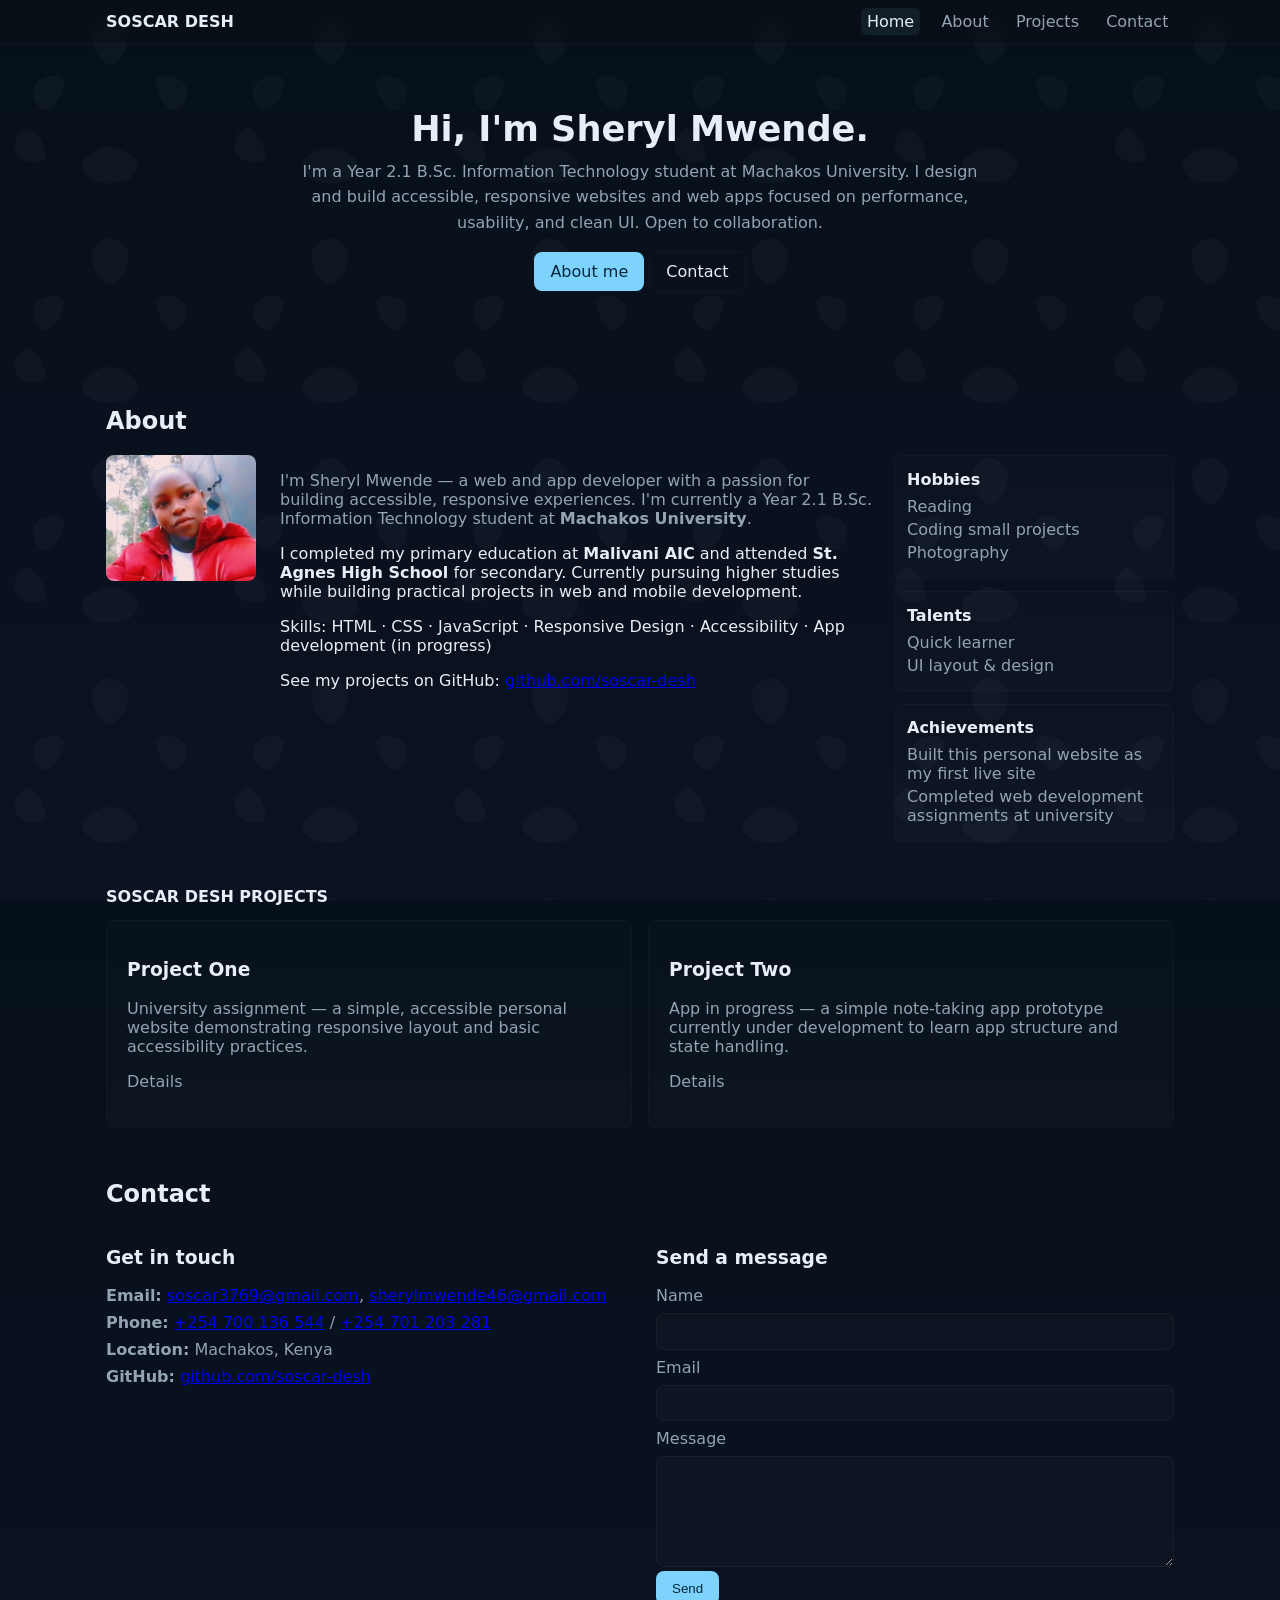
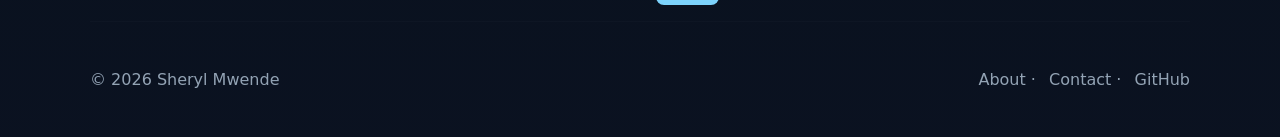
<file: index.html>
<!doctype html>
<html lang="en">
<head>
  <meta charset="utf-8">
  <meta name="viewport" content="width=device-width, initial-scale=1">
  <title>Sheryl Mwende — Home</title>
  <meta name="description" content="Portfolio of Sheryl Mwende — developer.">
  <link rel="stylesheet" href="css/styles.css">
  <link rel="icon" href="images/placeholder.svg">
</head>
<body>
  <header class="site-header">
    <div class="container">
      <a href="#hero" class="logo">SOSCAR DESH</a>
      <nav class="nav" aria-label="Main navigation">
        <ul id="nav-list">
          <li><a href="#hero">Home</a></li>
          <li><a href="#about">About</a></li>
          <li><a href="#projects">Projects</a></li>
          <li><a href="#contact">Contact</a></li>
        </ul>
        <button class="nav-toggle" aria-expanded="false" aria-controls="nav-list">Menu</button>
      </nav>
    </div>
  </header>

  <main>
    <section id="hero" class="hero container">
      <div class="hero-inner">

        <div class="hero-copy">
          <h1>Hi, I'm Sheryl Mwende.</h1>
          <p class="muted">I'm a Year 2.1 B.Sc. Information Technology student at Machakos University. I design and build accessible, responsive websites and web apps focused on performance, usability, and clean UI. Open to collaboration.</p>
          <p><a href="#about" class="btn">About me</a> <a href="#contact" class="btn btn-ghost">Contact</a></p>
        </div>
      </div>
    </section>

    <section id="about" class="about container">
      <h2>About</h2>
      <div class="about-grid">
        <div class="about-image">
          <img src="images/about.jpg" alt="Sheryl Mwende — About photo" onerror="this.onerror=null;this.src='images/placeholder.svg';">
        </div>
        <div class="about-content">
          <div class="about-main">
            <p class="muted">I'm Sheryl Mwende — a web and app developer with a passion for building accessible, responsive experiences. I'm currently a Year 2.1 B.Sc. Information Technology student at <strong>Machakos University</strong>.</p>
            <p>I completed my primary education at <strong>Malivani AIC</strong> and attended <strong>St. Agnes High School</strong> for secondary. Currently pursuing higher studies while building practical projects in web and mobile development.</p>
            <p>Skills: HTML · CSS · JavaScript · Responsive Design · Accessibility · App development (in progress)</p>
            <p>See my projects on GitHub: <a href="https://github.com/soscar-desh" target="_blank" rel="noopener">github.com/soscar-desh</a></p>
          </div>

          <div class="about-extras">
            <div class="about-box">
              <h4>Hobbies</h4>
              <ul>
                <li>Reading</li>
                <li>Coding small projects</li>
                <li>Photography</li>
              </ul>
            </div>

            <div class="about-box">
              <h4>Talents</h4>
              <ul>
                <li>Quick learner</li>
                <li>UI layout &amp; design</li>
              </ul>
            </div>

            <div class="about-box">
              <h4>Achievements</h4>
              <ul>
                <li>Built this personal website as my first live site</li>
                <li>Completed web development assignments at university</li>
              </ul>
            </div>
          </div>
        </div>
      </div>
    </section>

    <section id="projects" class="projects container">
      <h2 class="projects-title">SOSCAR DESH PROJECTS</h2>
      <div class="project-grid">
        <article class="project">
          <h3>Project One</h3>
          <p class="muted">University assignment — a simple, accessible personal website demonstrating responsive layout and basic accessibility practices.</p>
          <p class="muted">Details</p>
        </article>
        <article class="project">
          <h3>Project Two</h3>
          <p class="muted">App in progress — a simple note-taking app prototype currently under development to learn app structure and state handling.</p>
          <p class="muted">Details</p>
        </article>
      </div>
    </section>

    <section id="contact" class="contact container">
      <h2>Contact</h2>
      <div class="contact-grid">
        <div class="contact-details">
          <h3>Get in touch</h3>
          <ul>
            <li><strong>Email:</strong> <a href="mailto:soscar3769@gmail.com">soscar3769@gmail.com</a>, <a href="mailto:sherylmwende46@gmail.com">sherylmwende46@gmail.com</a></li>
            <li><strong>Phone:</strong> <a href="tel:+254700136544">+254 700 136 544</a> / <a href="tel:+254701203281">+254 701 203 281</a></li>
            <li><strong>Location:</strong> Machakos, Kenya</li>
            <li><strong>GitHub:</strong> <a href="https://github.com/soscar-desh" target="_blank" rel="noopener">github.com/soscar-desh</a></li>
          </ul>
        </div>

        <div class="contact-form-wrap">
          <h3>Send a message</h3>
          <form id="contact-form" aria-label="Contact form">
            <label for="name">Name</label>
            <input type="text" id="name" name="name" required>

            <label for="email">Email</label>
            <input type="email" id="email" name="email" required>

            <label for="message">Message</label>
            <textarea id="message" name="message" rows="6" required></textarea>

            <button type="submit" class="btn">Send</button>
            <p id="form-status" class="muted hidden" role="status" aria-live="polite"></p>
          </form>
        </div>
      </div>
    </section>
  </main>

  <footer class="site-footer container">
    <div class="footer-inner">
      <p class="muted">© 2026 Sheryl Mwende</p>
      <nav class="footer-nav"><a href="#about">About</a> · <a href="#contact">Contact</a> · <a href="https://github.com/soscar-desh" target="_blank" rel="noopener">GitHub</a></nav>
    </div>
  </footer>

  <script src="js/script.js"></script>
</body>
</html>
</file>
<file: css/styles.css>
/* Dark theme base styles */
:root{
  --bg:#0b1221;
  --surface:#0f1724;
  --muted:#93a3b4;
  --text:#e6eef8;
  --accent:#7dd3fc;
  --accent-2:#60a5fa;
  --container:1100px;
  --radius:8px;
}
*{box-sizing:border-box}
html,body{height:100%}
body{
  margin:0;
  font-family:Inter,system-ui,-apple-system,'Segoe UI',Roboto,'Helvetica Neue',Arial;
  color:var(--text);
  background:linear-gradient(180deg, #06101a 0%, var(--bg) 100%);
  -webkit-font-smoothing:antialiased;
  -moz-osx-font-smoothing:grayscale;
}
.container{max-width:var(--container);margin:0 auto;padding:1rem}

/* Header */
.site-header{background:linear-gradient(180deg,rgba(10,14,20,.6),rgba(10,14,20,.4));border-bottom:1px solid rgba(255,255,255,.03);backdrop-filter: blur(4px)}
.site-header .container{display:flex;align-items:center;justify-content:space-between;padding:0.75rem 1rem}
.logo{font-weight:700;text-decoration:none;color:var(--text)}
.nav ul{list-style:none;margin:0;padding:0;display:flex;gap:1rem}
.nav a{text-decoration:none;color:var(--muted);padding:.25rem .35rem;border-radius:6px}
.nav a.active{color:var(--text);background:rgba(125,211,252,.08)}
.nav-toggle{display:none;margin-left:1rem;background:transparent;border:1px solid rgba(255,255,255,.04);color:var(--muted);padding:.4rem .6rem;border-radius:6px}

/* Hero */
.hero{padding:4rem 0}
.hero-inner{display:flex;flex-direction:column;gap:1.5rem;align-items:center;justify-content:center;text-align:center}
.hero-copy{flex:0 0 auto;max-width:720px;text-align:center}
.hero-copy .muted{max-width:680px;margin:0.6rem auto;line-height:1.6;font-size:1rem}
.hero-image{width:220px;height:220px;flex:0 0 220px;border-radius:16px;overflow:hidden;background:linear-gradient(180deg,rgba(125,211,252,.06),rgba(96,165,250,.04));display:flex;align-items:center;justify-content:center}
.hero-image img{width:100%;height:100%;object-fit:contain;object-position:center;display:block}
.hero h1{margin:0;font-size:2.2rem}
.muted{color:var(--muted)}
.btn{display:inline-block;padding:.6rem 1rem;background:var(--accent);color:#04263b;border-radius:8px;text-decoration:none;border:none;cursor:pointer}
.btn-ghost{background:transparent;border:1px solid rgba(255,255,255,.04);color:var(--text)}
.link{color:var(--accent-2);text-decoration:none}

/* Sections */
section{padding:3rem 0}
.projects-title{font-size:16px}
.projects .project-grid{display:grid;grid-template-columns:repeat(auto-fit,minmax(220px,1fr));gap:1rem}
.project{background:linear-gradient(180deg,rgba(255,255,255,.01),rgba(255,255,255,.02));padding:1.25rem;border-radius:var(--radius);border:1px solid rgba(255,255,255,.02)}

/* About */
.about-grid{display:grid;grid-template-columns:150px 1fr;gap:1.5rem;align-items:start}
.about-image img{width:100%;height:auto;border-radius:8px;max-width:150px}
.about-content{display:grid;grid-template-columns:1fr 280px;gap:1rem;align-items:start}
.about-main{min-width:0}
.about-extras{display:grid;gap:.75rem}
.about-box{background:linear-gradient(180deg,rgba(255,255,255,.01),rgba(255,255,255,.02));padding:.75rem;border-radius:8px;border:1px solid rgba(255,255,255,.02)}
.about-box h4{margin:.1rem 0 .5rem 0}
.about-box ul{list-style:none;padding-left:0;margin:0;color:var(--muted)}
.about-box li{margin:.25rem 0}

/* Contact layout */
.contact-grid{display:grid;grid-template-columns:1fr 1fr;gap:2rem}
.contact-details ul{list-style:none;padding:0}
.contact-details li{margin:.5rem 0;color:var(--muted)}
.contact-form-wrap form{display:block}
input,textarea{width:100%;padding:.6rem;border-radius:8px;border:1px solid rgba(255,255,255,.04);background:rgba(255,255,255,.02);color:var(--text)}
label{display:block;margin:.5rem 0;color:var(--muted)}

/* Footer */
.site-footer{padding:2rem 0;color:var(--muted);border-top:1px solid rgba(255,255,255,.02)}
.footer-inner{display:flex;justify-content:space-between;align-items:center}
.footer-nav a{color:var(--muted);text-decoration:none;margin-left:0.5rem}

/* Responsive */
@media (max-width:900px){
  .hero-inner{flex-direction:column;align-items:flex-start}
  .hero-image{width:180px;height:180px;flex:0 0 180px;margin-top:1rem}
  .about-grid{grid-template-columns:1fr;}
  .contact-grid{grid-template-columns:1fr}
}
@media (max-width:800px){
  .nav ul{display:none}
  .nav-toggle{display:inline-block}
  .hero h1{font-size:1.6rem}
  .hero-image{width:140px;height:140px;flex:0 0 140px;margin-top:.75rem}
}

/* Focus and accessibility helpers */
:focus{outline:none}
:focus-visible{outline:3px solid rgba(125,211,252,.18);outline-offset:2px;border-radius:6px}
button:focus-visible, a:focus-visible, input:focus-visible, textarea:focus-visible{box-shadow:0 0 0 3px rgba(125,211,252,.06);border-color:var(--accent-2)}

/* Utility */
.hidden{display:none !important}

/* Subtle floral background */
body::before{
  content: "";
  position:fixed;
  inset:0;
  background-image: url("data:image/svg+xml;utf8,<svg xmlns='http://www.w3.org/2000/svg' width='48' height='48' viewBox='0 0 48 48'><g fill='%23ffffff' fill-opacity='0.95'><path d='M24 4c2 0 4 2 4 4s-2 6-4 6-4-4-4-6 2-4 4-4z'/><path d='M8 18c2-2 6-2 6 0s-2 6-4 6-4-4-2-6z'/><path d='M4 34c2 2 6 2 6 0s-2-6-4-6-4 4-2 6z'/><path d='M24 32c2 0 6 2 6 4s-2 4-6 4-6-2-6-4 4-4 6-4z'/><path d='M40 18c-2-2-6-2-6 0s2 6 4 6 4-4 2-6z'/></g></svg>");
  background-repeat: repeat;
  background-size:220px 220px;
  opacity:0.03;
  pointer-events:none;
  z-index:-1;
  transform:translateZ(0);
  animation: floatBG 120s linear infinite;
}

@keyframes floatBG{
  0%{background-position:0 0}
  50%{background-position:200px 400px}
  100%{background-position:0 0}
}
</file>
